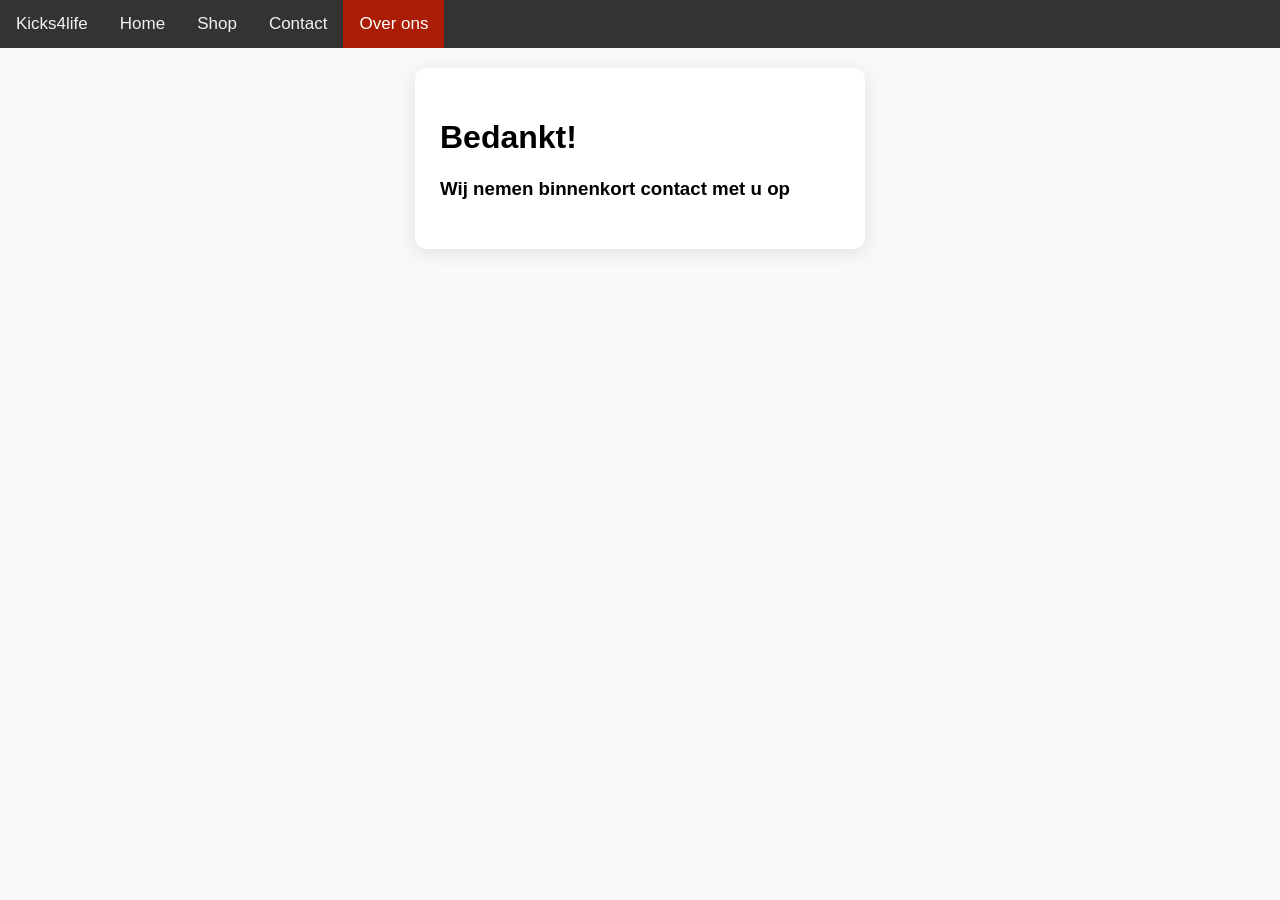
<file: bedankt.html>
<!DOCTYPE html>
<html lang="nl">
    <head>
        <title>Contact</title>
        <link href="contact.css" rel="stylesheet">
    </head>
    <body>
        <div class="topnav">    
            <a href="#logo">Kicks4life</a>
            <a href="#home">Home</a>
            <a href="#news">Shop</a>
            <a href="#contact">Contact</a>
            <a class="active" href="#about">Over ons</a>
    </div>  
      <form class="contact-form">
        <h1>Bedankt!</h1>
        <h3>Wij nemen binnenkort contact met u op</h3>
    </form>
</body>
</html>
</file>
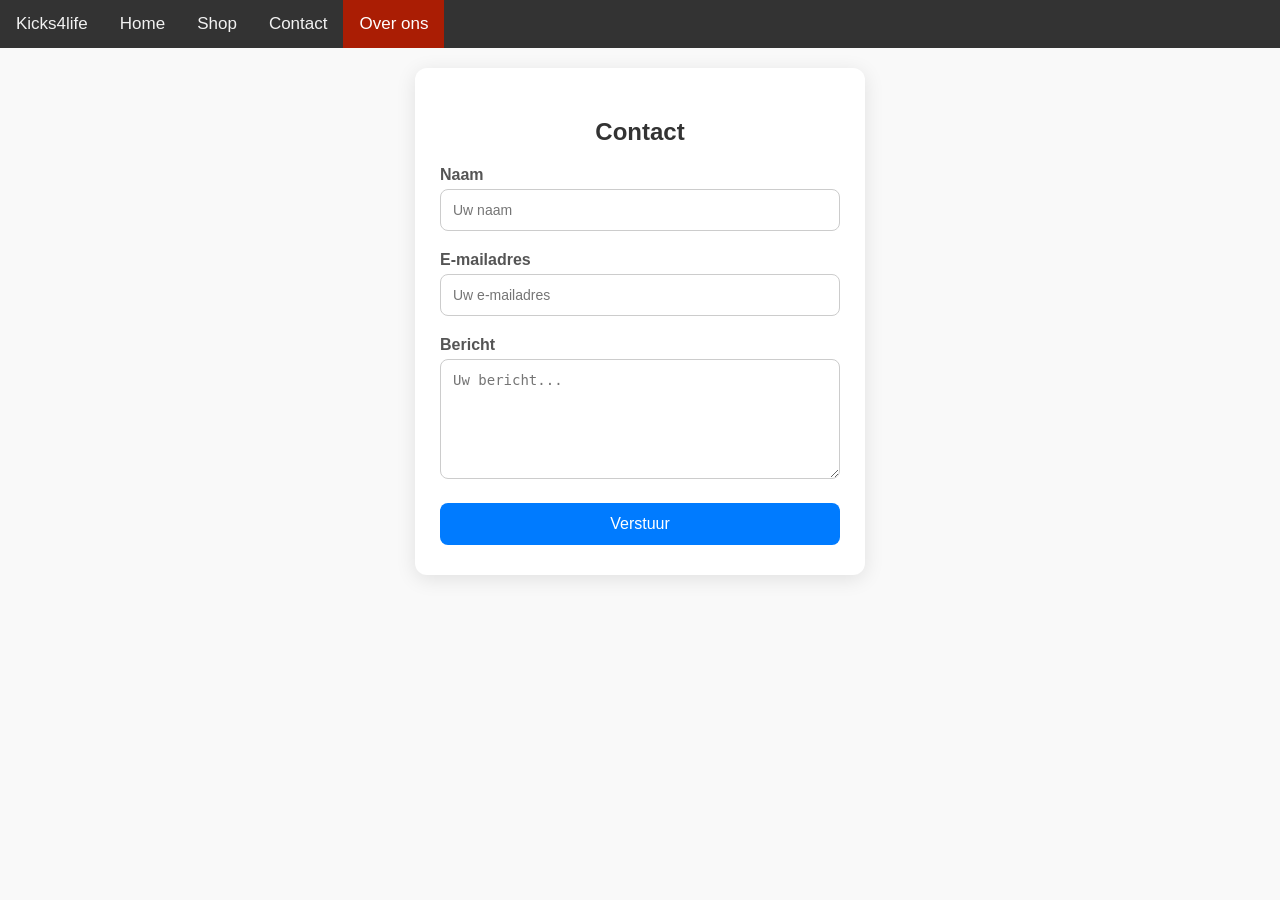
<file: contact.html>
<!DOCTYPE html>
<html lang="nl">
<head>
    <meta charset="UTF-8">
    <meta name="viewport" content="width=device-width, initial-scale=1.0">
    <title>Contact</title>
    <link href="contact.css" rel="stylesheet">
</head>
<body>
    <div class="topnav">    
        <a href="#logo">Kicks4life</a>
        <a href="#home">Home</a>
        <a href="#news">Shop</a>
        <a href="#contact">Contact</a>
        <a class="active" href="#about">Over ons</a>
    </div>

    <form class="contact-form" action="bedankt.html" method="GET">
        <h2>Contact</h2>

        <div class="form-group">
            <label for="naam">Naam</label>
            <input type="text" id="naam" name="naam" placeholder="Uw naam" required>
        </div>

        <div class="form-group">
            <label for="email">E-mailadres</label>
            <input type="email" id="email" name="email" placeholder="Uw e-mailadres" required>
        </div>

        <div class="form-group">
            <label for="bericht">Bericht</label>
            <textarea id="bericht" name="bericht" placeholder="Uw bericht..." required></textarea>
        </div>

        <button type="submit" class="btn">Verstuur</button>
    </form>
</body>
</html>
</file>
<file: contact.css>
body {
    font-family: Arial, sans-serif;
    background-color: #f9f9f9;
    display: flex;
    flex-direction: column;
    align-items: center;
    min-height: 100vh;
    margin: 0;
}

.topnav {
    background-color: #333;
    overflow: hidden;
    width: 100%;
}

.topnav a {
    float: left;
    color: #f2f2f2;
    text-align: center;
    padding: 14px 16px;
    text-decoration: none;
    font-size: 17px;
}

.topnav a:hover {
    background-color: #ddd;
    color: black;
}

.topnav a.active {
    background-color: #aa1d04;
    color: white;
}

.contact-form {
    background-color: #fff;
    padding: 30px 25px; 
    border-radius: 12px;
    box-shadow: 0 4px 20px rgba(0, 0, 0, 0.1);
    width: 400px;
    margin-top: 20px;
    transition: transform 0.3s;
}

.contact-form:hover {
    transform: translateY(-2px);
}

.contact-form h2 {
    text-align: center;
    margin-bottom: 20px;
    color: #333;
}

.form-group {
    margin-bottom: 20px;
}

label {
    display: block;
    font-weight: bold;
    margin-bottom: 5px;
    color: #555;
}

input, textarea {
    width: 100%;
    padding: 12px;
    border: 1px solid #ccc;
    border-radius: 8px;
    box-sizing: border-box;
    font-size: 14px;
    transition: border-color 0.3s;
}

input:focus, textarea:focus {
    border-color: #007BFF;
    outline: none;
}

textarea {
    resize: vertical;
    min-height: 120px;
}

.btn {
    display: inline-block;
    width: 100%;
    padding: 12px;
    background-color: #007BFF;
    color: white;
    border: none;
    border-radius: 8px;
    cursor: pointer;
    font-size: 16px;
    transition: background-color 0.3s ease, transform 0.3s;
}

.btn:hover {
    background-color: #0056b3;
    transform: translateY(-2px);
}
</file>
